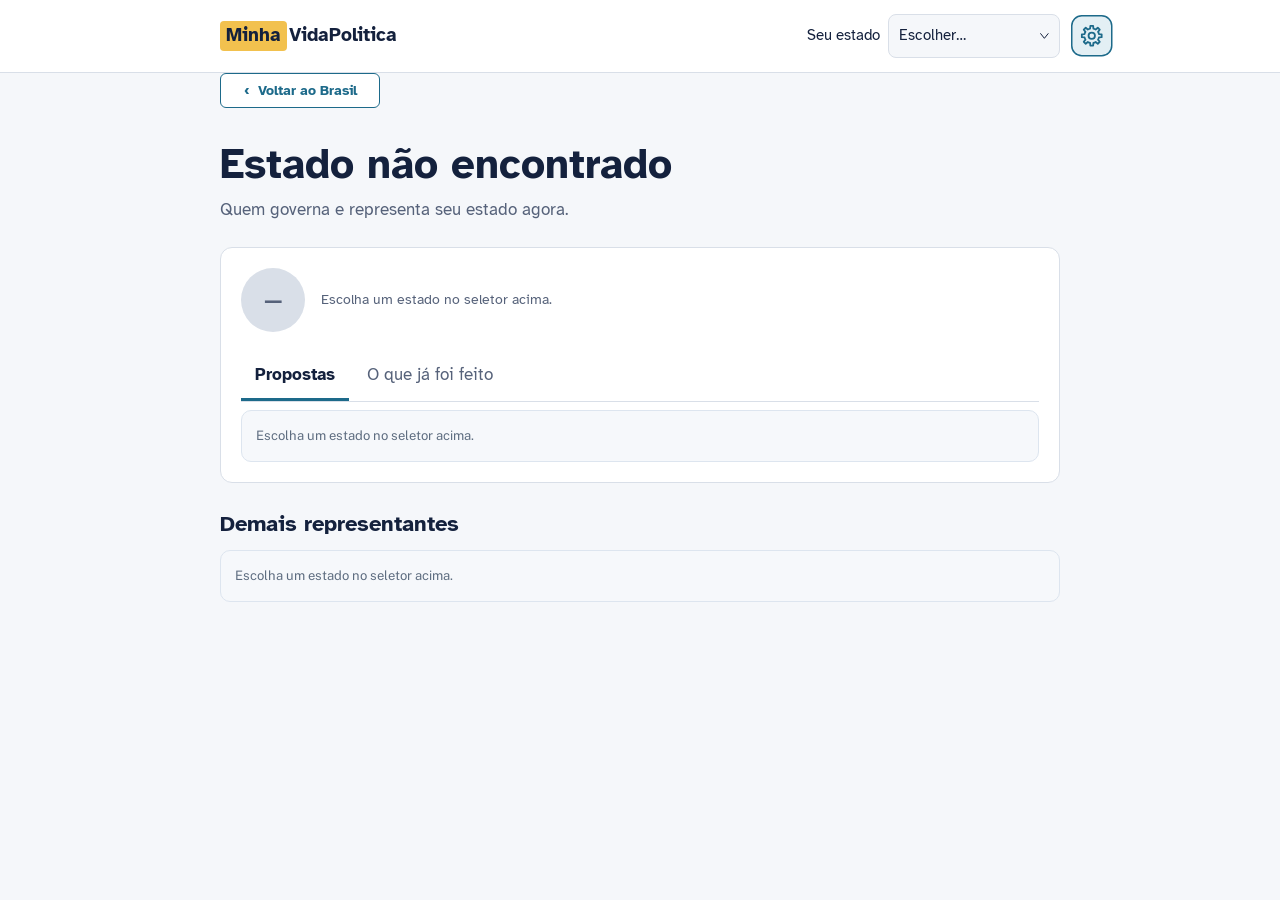
<file: frontend/estado.html>
<!doctype html>
<html lang="pt-BR">
<head>
  <meta charset="utf-8">
  <meta name="viewport" content="width=device-width, initial-scale=1">
  <title>Minha VidaPolitica · Estado</title>
  <meta name="description" content="Quem governa e representa seu estado agora.">
  <link rel="icon" href="assets/icons/configuracoes.svg" type="image/svg+xml">
  <link rel="stylesheet" href="css/estilo.css?v=cand2">
  <script src="js/preferencias.js?v=cand2"></script>
</head>
<body class="pagina-estado">
  <header class="cabecalho">
    <div class="conteudo cabecalho__conteudo">
      <a class="marca" href="index.html?brasil=1" aria-label="Minha VidaPolitica — página inicial">
        <span class="marca__destaque">Minha</span><span class="marca__nome">VidaPolitica</span>
      </a>
      <div class="escolha-estado">
        <span class="escolha-estado__rotulo" id="rotulo-estado">Seu estado</span>
        <button class="seletor-estado" id="seletor-estado" type="button" aria-haspopup="true" aria-expanded="false" aria-controls="menu-estados" aria-labelledby="rotulo-estado seletor-estado">
          <span class="seletor-estado__valor">Escolher…</span>
          <img class="seletor-estado__seta" src="assets/icons/seta-seletor.svg" width="9" height="7" alt="">
        </button>
        <div class="menu-estados" id="menu-estados" role="dialog" aria-labelledby="titulo-menu-estados" hidden>
          <p class="menu-estados__titulo" id="titulo-menu-estados">Escolha seu estado</p>
          <nav class="menu-estados__opcoes" aria-label="Estados"></nav>
          <button class="menu-estados__fechar" type="button">Fechar</button>
        </div>
      </div>
      <a class="atalho-configuracoes" href="configuracoes.html" aria-label="Configurações">
        <img src="assets/icons/configuracoes.svg" width="42" height="42" alt="">
      </a>
    </div>
  </header>

  <main>
    <div class="conteudo">
      <section class="introducao">
        <a class="botao-voltar" href="index.html?brasil=1">‹  Voltar ao Brasil</a>
        <div class="introducao__titulo-resumo">
          <h1 class="introducao__titulo" id="titulo-pagina">&nbsp;</h1>
          <p class="introducao__resumo" id="resumo-pagina">Quem governa e representa seu estado agora.</p>
        </div>
      </section>

      <section class="painel" aria-label="Mandato atual">
        <div class="representante" id="representante">
          <span class="avatar" aria-hidden="true"></span>
          <div class="identificacao"><p class="identificacao__linha">Carregando…</p></div>
        </div>
        <div class="abas" role="tablist" aria-label="Informações do mandato">
          <button class="aba" type="button" role="tab" id="aba-propostas" aria-controls="lista-propostas" data-aba="propostas" aria-selected="true">Propostas</button>
          <button class="aba" type="button" role="tab" id="aba-feito" aria-controls="lista-feito" data-aba="feito" aria-selected="false" tabindex="-1">O que já foi feito</button>
        </div>
        <div class="lista-informacoes" id="lista-propostas" role="tabpanel" aria-labelledby="aba-propostas"><p class="carregando">Carregando…</p></div>
        <div class="lista-informacoes" id="lista-feito" role="tabpanel" aria-labelledby="aba-feito" hidden><p class="carregando">Carregando…</p></div>
      </section>

      <section class="demais candidatos" id="candidatos" aria-labelledby="titulo-candidatos" hidden>
        <h2 class="demais__titulo" id="titulo-candidatos">Candidatos</h2>
        <p class="candidatos__intro"></p>
        <div class="lista-representantes"><p class="carregando">Carregando…</p></div>
        <p class="candidatos__fonte"></p>
      </section>

      <section class="demais" aria-labelledby="titulo-demais">
        <h2 class="demais__titulo" id="titulo-demais">Demais representantes</h2>
        <div class="lista-representantes" id="lista-representantes"><p class="carregando">Carregando…</p></div>
      </section>
    </div>
    <div class="espaco-final" aria-hidden="true"></div>
  </main>

  <script src="js/config.js?v=cand2"></script>
  <script src="js/dados-demo.js?v=cand2"></script>
  <script src="js/api.js?v=cand2"></script>
  <script src="js/ui.js?v=cand2"></script>
  <script src="js/estado.js?v=cand2"></script>
</body>
</html>
</file>
<file: frontend/css/estilo.css>
/* =========================================================================
   Minha VidaPolitica — site público do cidadão
   Estilos fiéis ao protótipo do Figma (KSI — Koda Software Inteligente).
   Desktop: conteúdo de 840px centralizado. Celular (< 768px): layout de 390px.
   ========================================================================= */

/* ---------- Fontes (arquivos locais em assets/fonts) ---------- */
@font-face { font-family: "Atkinson Hyperlegible"; font-weight: 400; font-style: normal; font-display: swap; src: url("../assets/fonts/atkinson-hyperlegible-latin-400-normal.woff2") format("woff2"); }
@font-face { font-family: "Atkinson Hyperlegible"; font-weight: 700; font-style: normal; font-display: swap; src: url("../assets/fonts/atkinson-hyperlegible-latin-700-normal.woff2") format("woff2"); }
@font-face { font-family: "Public Sans"; font-weight: 400; font-style: normal; font-display: swap; src: url("../assets/fonts/public-sans-latin-400-normal.woff2") format("woff2"); }
@font-face { font-family: "Public Sans"; font-weight: 500; font-style: normal; font-display: swap; src: url("../assets/fonts/public-sans-latin-500-normal.woff2") format("woff2"); }
@font-face { font-family: "Public Sans"; font-weight: 600; font-style: normal; font-display: swap; src: url("../assets/fonts/public-sans-latin-600-normal.woff2") format("woff2"); }
@font-face { font-family: "Public Sans"; font-weight: 700; font-style: normal; font-display: swap; src: url("../assets/fonts/public-sans-latin-700-normal.woff2") format("woff2"); }
@font-face { font-family: "Inter"; font-weight: 400; font-style: normal; font-display: swap; src: url("../assets/fonts/inter-latin-400-normal.woff2") format("woff2"); }
@font-face { font-family: "Inter"; font-weight: 700; font-style: normal; font-display: swap; src: url("../assets/fonts/inter-latin-700-normal.woff2") format("woff2"); }

/* ---------- Tokens (cores do Figma) ---------- */
:root {
  --fonte-titulos: "Atkinson Hyperlegible", system-ui, sans-serif;
  --fonte-cartoes: "Public Sans", system-ui, sans-serif;
  --fonte-config: "Inter", system-ui, sans-serif;

  --fundo: #f5f7fa;
  --superficie: #ffffff;
  --borda: #d9dfe8;
  --texto: #14213d;
  --texto-suave: #56627a;
  --primaria: #1d6a8a;
  --primaria-clara: #e3eff4;
  --marca: #f2c14e;

  --seletor-fundo: #f5f7fa;
  --cartao-fundo: #f6f8fb;
  --cartao-borda: #dde5ef;
  --cartao-titulo: #172a45;
  --cartao-texto: #5e6d80;
  --pilula-fundo: #e9eef4;
  --data-fundo: #e8edf4;
  --data-texto: #26374e;
  --trilha: #d5dfea;
  --avatar: #d9dfe8;

  --rep-borda: #dce4ee;
  --rep-faixa: #3478d4;
  --rep-selo-fundo: #eef4fb;
  --rep-avatar: #e7edf5;
  --rep-iniciais: #5d6b82;
  --rep-texto: #64748b;
  --rep-faixa-dados: #b8c3d2;

  /* status das propostas */
  --andamento-faixa: #eab542; --andamento-fundo: #fff0c7; --andamento-texto: #8c5e0a;
  --concluida-faixa: #31a06a; --concluida-fundo: #dff3e7; --concluida-texto: #24734a;
  --apresentada-faixa: #2382a5; --apresentada-fundo: #dceff7; --apresentada-texto: #176a89;

  /* cores das fontes (linha do tempo) */
  --azul-faixa: #2382a5; --azul-fundo: #dceff7; --azul-texto: #176a89;
  --verde-faixa: #31a06a; --verde-fundo: #dff3e7; --verde-texto: #24734a;
  --roxo-faixa: #7454c7; --roxo-fundo: #eee8fb; --roxo-texto: #604aa2;

  /* configurações */
  --cfg-linha: #e3e8ef;
  --cfg-segmento: #eceff3;
  --cfg-toggle-off: #cbd2dd;
  --cfg-perigo: #b42318;

  color-scheme: light;
}

/* Tema escuro (escolhido em Configurações ou "Automático" com o sistema escuro) */
:root[data-tema="escuro"] {
  --fundo: #0f1726;
  --superficie: #16213a;
  --borda: #2b3a55;
  --texto: #e8edf6;
  --texto-suave: #a7b3c8;
  --primaria: #6cb8d8;
  --primaria-clara: #1b3346;
  --seletor-fundo: #111b2f;
  --cartao-fundo: #1b2742;
  --cartao-borda: #2d3d5a;
  --cartao-titulo: #e8edf6;
  --cartao-texto: #a7b3c8;
  --pilula-fundo: #26344f;
  --data-fundo: #26344f;
  --data-texto: #dbe3f0;
  --trilha: #2d3d5a;
  --avatar: #2b3a55;
  --rep-borda: #2d3d5a;
  --rep-selo-fundo: #1e2f4d;
  --rep-avatar: #26344f;
  --rep-iniciais: #c4cee0;
  --rep-texto: #a7b3c8;
  --andamento-fundo: #3d321a; --andamento-texto: #f3cd7a;
  --concluida-fundo: #183828; --concluida-texto: #8fd8b0;
  --apresentada-fundo: #173445; --apresentada-texto: #8fd0ea;
  --azul-fundo: #173445; --azul-texto: #8fd0ea;
  --verde-fundo: #183828; --verde-texto: #8fd8b0;
  --roxo-fundo: #2c2547; --roxo-texto: #c5b5f5;
  --cfg-linha: #2b3a55;
  --cfg-segmento: #111b2f;
  --cfg-toggle-off: #3b4a66;
  --cfg-perigo: #ff8a80;
  color-scheme: dark;
}

/* Alto contraste: reforça cores e bordas */
:root[data-contraste="alto"] {
  --borda: #56627a;
  --cartao-borda: #56627a;
  --rep-borda: #56627a;
  --texto-suave: #2c3850;
  --cartao-texto: #2c3850;
  --rep-texto: #2c3850;
  --primaria: #0b4a63;
}
:root[data-contraste="alto"][data-tema="escuro"] {
  --borda: #a7b3c8;
  --cartao-borda: #a7b3c8;
  --rep-borda: #a7b3c8;
  --texto-suave: #dbe3f0;
  --cartao-texto: #dbe3f0;
  --rep-texto: #dbe3f0;
  --primaria: #9bd8f0;
}

/* Tamanho do texto */
:root[data-tamanho="pequeno"] body { zoom: 0.9; }
:root[data-tamanho="grande"] body { zoom: 1.15; }

/* ---------- Base ---------- */
*, *::before, *::after { box-sizing: border-box; }
html { -webkit-text-size-adjust: 100%; }
body {
  margin: 0;
  min-height: 100vh;
  display: flex;
  flex-direction: column;
  background: var(--fundo);
  color: var(--texto);
  font-family: var(--fonte-titulos);
  -webkit-font-smoothing: antialiased;
}
h1, h2, h3, p, ol, ul { margin: 0; padding: 0; }
ol, ul { list-style: none; }
a { color: inherit; text-decoration: none; }
button { font: inherit; color: inherit; background: none; border: 0; padding: 0; cursor: pointer; }
img, svg { display: block; }
:focus-visible { outline: 3px solid var(--marca); outline-offset: 2px; }
.visualmente-oculto {
  position: absolute !important; width: 1px; height: 1px; overflow: hidden;
  clip: rect(0 0 0 0); white-space: nowrap; border: 0; padding: 0; margin: -1px;
}
.conteudo { width: 840px; max-width: calc(100% - 144px); margin: 0 auto; }

/* =========================================================================
   Cabeçalho
   ========================================================================= */
.cabecalho { background: var(--superficie); border-bottom: 1px solid var(--borda); }
.cabecalho__conteudo {
  position: relative;
  display: flex;
  align-items: center;
  justify-content: space-between;
  padding: 14px 0;
}
.marca { display: inline-flex; align-items: center; gap: 2px; font-weight: 700; font-size: 19px; line-height: 1.55; color: #14213d; }
.marca__destaque { background: var(--marca); border-radius: 4px; padding: 0 6px; }
.marca__nome { color: var(--texto); }
.escolha-estado { position: relative; display: flex; align-items: center; gap: 8px; }
.escolha-estado__rotulo { font-size: 15px; line-height: 1.55; white-space: nowrap; }
.seletor-estado {
  display: flex; align-items: center; justify-content: space-between;
  width: 172px; height: 44px; padding: 0 10px;
  background: var(--seletor-fundo); border: 1px solid var(--borda); border-radius: 8px;
  font-size: 15px; line-height: 1.55; text-align: left;
}
.seletor-estado__valor { white-space: nowrap; overflow: hidden; text-overflow: ellipsis; }
.seletor-estado__seta { width: 9px; height: 7px; flex: none; }
:root[data-tema="escuro"] .seletor-estado__seta { filter: invert(1) brightness(1.6); }

.atalho-configuracoes {
  position: absolute; top: 16px; right: -52px;
  width: 40px; height: 40px;
}
.atalho-configuracoes img { width: 42px; height: 42px; margin: -1px; max-width: none; }

/* Variante do cabeçalho da página Brasil (desktop) */
@media (min-width: 768px) {
  .pagina-brasil .cabecalho__conteudo { padding: 16px 0; }
  .pagina-brasil .marca { gap: 3px; font-size: 16px; line-height: 20px; }
  .pagina-brasil .marca__destaque { width: 67px; height: 29px; border-radius: 5px; padding: 4px 6px 5px; }
  .pagina-brasil .escolha-estado__rotulo { font-size: 14px; line-height: 18px; }
  .pagina-brasil .seletor-estado { height: 40px; background: var(--cartao-fundo); font-size: 14px; line-height: 18px; }
}

/* ---------- Menu de estados ---------- */
.menu-estados {
  position: absolute; top: calc(100% + 8px); right: 0; z-index: 20;
  width: 420px;
  display: flex; flex-direction: column; gap: 12px;
  padding: 16px;
  background: var(--superficie);
  border: 1px solid var(--borda);
  border-radius: 12px;
  box-shadow: 0 12px 32px rgba(20, 33, 61, 0.14);
}
.menu-estados[hidden] { display: none; }
.menu-estados__titulo { font-size: 18px; font-weight: 700; line-height: 22px; }
.menu-estados__opcoes { display: flex; flex-wrap: wrap; gap: 8px; }
.menu-estados__uf {
  display: flex; align-items: center; justify-content: center;
  width: 69.09px; height: 48px;
  background: var(--superficie); border: 1px solid var(--borda); border-radius: 8px;
  font-size: 17px; font-weight: 700; line-height: 1.55; color: var(--texto);
}
a.menu-estados__uf:hover { border-color: var(--primaria); background: var(--primaria-clara); }
.menu-estados__uf[aria-current="true"] { border-color: var(--primaria); box-shadow: inset 0 0 0 1px var(--primaria); }
.menu-estados__uf--inativa { cursor: default; }
.menu-estados__ultima { display: flex; justify-content: center; gap: 8px; width: 100%; }
.menu-estados__fechar { align-self: flex-start; font-size: 15px; font-weight: 700; line-height: normal; color: var(--primaria); }

/* =========================================================================
   Página (layout geral)
   ========================================================================= */
main { flex: 1 0 auto; display: flex; flex-direction: column; }
.introducao__titulo-resumo { display: flex; flex-direction: column; gap: 8px; padding: 32px 0 24px; }
.introducao__titulo { font-size: 42px; font-weight: 700; line-height: 1.15; }
.introducao__resumo { max-width: 663px; font-size: 17px; line-height: 1.55; color: var(--texto-suave); }

.botao-voltar {
  display: inline-flex; align-items: center; justify-content: center;
  width: 160px; height: 35.25px; padding: 0 12px;
  background: var(--superficie); border: 1px solid var(--primaria); border-radius: 6px;
  font-size: 14px; font-weight: 700; line-height: normal; color: var(--primaria);
  white-space: pre;
}

/* Página Brasil (desktop) */
@media (min-width: 768px) {
  .pagina-brasil .introducao__titulo-resumo { gap: 0; padding: 19px 0 0; }
  .pagina-brasil .introducao__titulo { font-size: 30px; line-height: 34px; }
  .pagina-brasil .introducao__resumo { max-width: none; margin-top: 42px; font-size: 16px; line-height: 22px; }
  .pagina-brasil .painel { margin-top: 56.25px; }
}

.espaco-final { height: 102px; flex: none; }

.rodape-fontes {
  display: flex; justify-content: space-between; gap: 16px;
  margin-top: auto; padding: 0 21px 86px;
  font-size: 10.5px; line-height: 13px; color: var(--texto-suave);
}
.rodape-fontes + .espaco-final { display: none; }

/* =========================================================================
   Painel do mandato atual
   ========================================================================= */
.painel {
  background: var(--superficie);
  border: 1px solid var(--borda);
  border-radius: 12px;
  padding: 20px;
}
.representante { display: flex; align-items: center; gap: 16px; }
.avatar {
  flex: none; display: flex; align-items: center; justify-content: center;
  width: 64px; height: 64px; border-radius: 50%;
  background: var(--avatar);
  font-size: 22px; font-weight: 700; line-height: 1.55; color: var(--texto-suave);
}
.identificacao { flex: 1 1 0; min-width: 0; display: flex; flex-direction: column; }
.identificacao__linha { font-size: 14.17px; line-height: 26.35px; color: var(--texto-suave); }
.identificacao__nome { font-size: 20px; font-weight: 700; line-height: 1.55; }

.abas { display: flex; gap: 4px; padding-top: 20px; border-bottom: 1px solid var(--borda); }
.aba {
  padding: 10px 14px;
  border-bottom: 3px solid transparent;
  font-size: 17px; line-height: 1.55; color: var(--texto-suave);
  white-space: nowrap;
}
.aba[aria-selected="true"] { font-weight: 700; color: var(--texto); border-bottom-color: var(--primaria); }

.lista-informacoes { display: flex; flex-direction: column; gap: 8px; padding-top: 8px; }
.lista-informacoes[hidden] { display: none; }

.aviso-neutro {
  padding: 16px 14px;
  background: var(--cartao-fundo); border: 1px solid var(--cartao-borda); border-radius: 10px;
  font-family: var(--fonte-cartoes); font-size: 13px; line-height: 1.4; color: var(--cartao-texto);
}
.carregando { padding: 16px 2px; font-size: 14px; color: var(--texto-suave); }

/* ---------- Faixa lateral (comum aos cartões) ---------- */
.faixa { position: absolute; left: -1px; top: -1px; bottom: -1px; width: 3px; }

/* ---------- Cartão de proposta ---------- */
.cartao-proposta {
  position: relative; overflow: hidden;
  display: flex; flex-direction: column;
  min-height: 82px;
  padding: 7px 9px 6px 13px;
  background: var(--cartao-fundo); border: 1px solid var(--cartao-borda); border-radius: 10px;
  font-family: var(--fonte-cartoes);
}
.cartao-proposta .faixa { background: var(--apresentada-faixa); }
.cartao-proposta--andamento .faixa { background: var(--andamento-faixa); }
.cartao-proposta--concluida .faixa { background: var(--concluida-faixa); }
.cartao-proposta--apresentada .faixa { background: var(--apresentada-faixa); }

.cartao-proposta__topo { display: flex; align-items: flex-start; justify-content: space-between; gap: 12px; min-height: 18px; }
.selo-status {
  flex: none; display: inline-flex; align-items: center; gap: 5px;
  width: 118px; height: 18px; padding-left: 8px; margin-top: 0.25px;
  border-radius: 9px;
  font-size: 9.5px; font-weight: 600; line-height: normal; white-space: nowrap;
}
.selo-status img { flex: none; }
.selo-status--andamento { background: var(--andamento-fundo); color: var(--andamento-texto); }
.selo-status--concluida { width: 74px; background: var(--concluida-fundo); color: var(--concluida-texto); }
.selo-status--apresentada { background: var(--apresentada-fundo); color: var(--apresentada-texto); }

.cartao-proposta__fontes { display: flex; align-items: flex-start; justify-content: flex-end; gap: 29px; margin-left: auto; }
.pilula {
  display: inline-flex; align-items: center; justify-content: center; gap: 0;
  min-height: 18px; padding: 0 8px;
  background: var(--pilula-fundo); border-radius: 9px;
  font-size: 9px; font-weight: 500; line-height: normal; color: var(--cartao-texto);
  text-align: center; white-space: nowrap;
}
.pilula--link { position: relative; padding: 0 10px 0 21px; }
.pilula--link svg { position: absolute; left: 8px; top: 50%; transform: translateY(-50%); }
a.pilula:hover { text-decoration: underline; }

.cartao-proposta__titulo { margin-top: 8px; font-size: 14px; font-weight: 600; line-height: normal; color: var(--cartao-titulo); }
.cartao-proposta__descricao { margin-top: 4px; font-size: 12px; font-weight: 400; line-height: normal; color: var(--cartao-texto); }
.cartao-proposta__texto-unico { display: none; }

/* Página Brasil (desktop): faixa sempre azul, como no protótipo */
@media (min-width: 768px) {
  .pagina-brasil .cartao-proposta .faixa { background: var(--apresentada-faixa); }
}

/* ---------- Linha do tempo (O que já foi feito) ---------- */
.linha-tempo { position: relative; display: flex; flex-direction: column; gap: 8px; }
.linha-tempo::before {
  content: ""; position: absolute; left: 4px; top: 18px; bottom: 18px; width: 2px;
  background: var(--trilha);
}
.registro { position: relative; padding-left: 12px; }
.registro__marco { position: absolute; left: 0; top: 13px; width: 10px; height: 10px; border-radius: 50%; }
.registro__cartao {
  position: relative; overflow: hidden;
  min-height: 78px; margin-right: 12px;
  padding: 6px 12px 6px 10px;
  background: var(--cartao-fundo); border: 1px solid var(--cartao-borda); border-radius: 10px;
  font-family: var(--fonte-cartoes);
}
.registro__topo { display: flex; align-items: flex-start; justify-content: space-between; gap: 12px; }
.registro__data {
  flex: none; display: inline-flex; align-items: center; justify-content: center;
  width: 82px; height: 18px; border-radius: 9px;
  background: var(--data-fundo);
  font-size: 9px; font-weight: 600; line-height: normal; color: var(--data-texto);
}
.registro__fonte {
  position: relative; display: inline-flex; align-items: center;
  min-height: 18px; margin-top: -0.25px; padding: 1px 4px 1px 19px;
  border-radius: 9px;
  font-size: 8.8px; font-weight: 500; line-height: normal; text-align: left;
}
.registro__fonte svg { position: absolute; left: 8px; top: 50%; transform: translateY(-50%); }
a.registro__fonte:hover { text-decoration: underline; }
.registro__descricao { margin-top: 8px; font-size: 12px; font-weight: 400; line-height: normal; color: var(--cartao-titulo); }

.registro--azul .registro__marco, .registro--azul .faixa { background: var(--azul-faixa); }
.registro--azul .registro__fonte { background: var(--azul-fundo); color: var(--azul-texto); }
.registro--verde .registro__marco, .registro--verde .faixa { background: var(--verde-faixa); }
.registro--verde .registro__fonte { background: var(--verde-fundo); color: var(--verde-texto); }
.registro--roxo .registro__marco, .registro--roxo .faixa { background: var(--roxo-faixa); }
.registro--roxo .registro__fonte { background: var(--roxo-fundo); color: var(--roxo-texto); }

/* Página Brasil (desktop): cartões de histórico sem marcos, como no protótipo */
@media (min-width: 768px) {
  .pagina-brasil .linha-tempo::before, .pagina-brasil .registro__marco { display: none; }
  .pagina-brasil .registro { padding-left: 0; }
  .pagina-brasil .registro__cartao {
    min-height: 82px; margin-right: 0; padding: 6px 10px 6px 10px;
    background: #f7f9fc; border-color: var(--borda);
    font-family: var(--fonte-titulos);
  }
  :root[data-tema="escuro"] .pagina-brasil .registro__cartao { background: var(--cartao-fundo); }
  .pagina-brasil .registro__cartao .faixa { width: 4px; border-radius: 2px; }
  .pagina-brasil .registro--azul .faixa { background: #1d6a8a; }
  .pagina-brasil .registro--verde .faixa { background: #14854f; }
  .pagina-brasil .registro--roxo .faixa { background: #6e4fc4; }
  .pagina-brasil .registro__data {
    width: 115px; height: 16px; border-radius: 8px; background: #e8f0f7;
    font-size: 10px; font-weight: 700; line-height: 12px; color: #14213d;
  }
  .pagina-brasil .registro__fonte {
    min-height: 16px; margin-top: 0; padding: 0 36px; border-radius: 8px;
    font-size: 10px; font-weight: 700; line-height: 12px; text-align: center;
  }
  .pagina-brasil .registro__fonte svg { display: none; }
  .pagina-brasil .registro--azul .registro__fonte { background: #dff0f6; color: #146b8a; }
  .pagina-brasil .registro--verde .registro__fonte { background: #e0f2e5; color: #14854f; }
  .pagina-brasil .registro--roxo .registro__fonte { background: #f0e8fc; color: #6e4fc4; }
  :root[data-tema="escuro"] .pagina-brasil .registro__data { background: var(--data-fundo); color: var(--data-texto); }
  :root[data-tema="escuro"] .pagina-brasil .registro--azul .registro__fonte { background: var(--azul-fundo); color: var(--azul-texto); }
  :root[data-tema="escuro"] .pagina-brasil .registro--verde .registro__fonte { background: var(--verde-fundo); color: var(--verde-texto); }
  :root[data-tema="escuro"] .pagina-brasil .registro--roxo .registro__fonte { background: var(--roxo-fundo); color: var(--roxo-texto); }
  .pagina-brasil .registro__descricao { margin-top: 8px; font-size: 14px; line-height: 17px; color: var(--texto); }
}

/* =========================================================================
   Demais representantes
   ========================================================================= */
.demais { display: flex; flex-direction: column; gap: 8px; padding-top: 24px; }
.demais__titulo { font-size: 22px; font-weight: 700; line-height: 1.55; }
.lista-representantes { display: flex; flex-direction: column; gap: 8px; }
.cartao-rep {
  position: relative; overflow: hidden;
  display: grid; grid-template-columns: 44px 1fr auto; align-items: center; column-gap: 16px;
  min-height: 82px; padding: 0 19px 0 17px;
  background: var(--superficie); border: 1px solid var(--rep-borda); border-radius: 10px;
  font-family: var(--fonte-cartoes);
}
.cartao-rep .faixa { width: 4px; border-radius: 2px; background: var(--rep-faixa); }
.cartao-rep__avatar {
  display: flex; align-items: center; justify-content: center;
  width: 44px; height: 44px; border-radius: 50%;
  background: var(--rep-avatar);
  font-size: 14px; font-weight: 700; color: var(--rep-iniciais);
}
.cartao-rep__textos { display: flex; flex-direction: column; gap: 6px; min-width: 0; padding: 14px 0; }
.cartao-rep__nome { font-size: 16px; font-weight: 600; line-height: normal; color: var(--cartao-titulo); }
.cartao-rep__detalhe { font-size: 12px; line-height: normal; color: var(--rep-texto); }
.cartao-rep__selo {
  display: inline-flex; align-items: center; justify-content: center;
  width: 144px; height: 26px; border-radius: 13px;
  background: var(--rep-selo-fundo);
  font-size: 10px; font-weight: 600; color: var(--rep-faixa);
}
.cartao-rep--dados { min-height: 76px; }
.cartao-rep--dados .faixa { background: var(--rep-faixa-dados); }
.cartao-rep--dados .cartao-rep__avatar { font-size: 16px; }
.cartao-rep--dados .cartao-rep__textos { gap: 0; padding: 9px 0 7px; }
.cartao-rep__rotulo { font-size: 11px; line-height: normal; color: var(--rep-texto); }
.cartao-rep__quantidade { font-size: 15px; font-weight: 600; line-height: normal; color: var(--cartao-titulo); padding: 2px 0 3px; }
.cartao-rep__lista { font-size: 10px; line-height: normal; color: var(--rep-texto); }

/* =========================================================================
   Celular (< 768px) — frames de 390px do protótipo
   ========================================================================= */
@media (max-width: 767px) {
  .conteudo { width: auto; max-width: none; margin: 0; padding: 0 20px; }

  .cabecalho__conteudo {
    position: static; flex-direction: column; align-items: flex-start; gap: 12px;
    padding: 14px 20px;
  }
  .cabecalho { position: relative; }
  .atalho-configuracoes { top: 8px; right: 16px; }
  .menu-estados {
    position: fixed; top: 50%; left: 50%; right: auto; transform: translate(-50%, -50%);
    width: min(350px, calc(100vw - 24px));
  }
  .menu-estados__uf { width: 69.09px; }

  .introducao__titulo { font-size: 28px; }
  .introducao__resumo { max-width: none; }
  .botao-voltar { height: 35px; }

  .painel { padding: 20px; }

  .rodape-fontes { display: none; }
  .rodape-fontes + .espaco-final { display: block; }
  .espaco-final { height: 124px; }

  /* Proposta (celular) */
  .cartao-proposta { min-height: 160px; padding: 6px 9px 10px 9px; }
  .selo-status { width: 105px; height: 17px; padding-left: 7px; font-size: 10.5px; gap: 4px; }
  .selo-status--concluida { width: 105px; }
  .cartao-proposta__topo { gap: 4px; }
  .cartao-proposta__fontes { flex-direction: column; align-items: flex-end; gap: 4px; }
  .pilula { min-height: 17px; font-size: 9.5px; padding: 0 5px; }
  .pilula--link { padding: 0 5px 0 18px; }
  .cartao-proposta__titulo { margin-top: 8px; font-size: 13.5px; }
  .cartao-proposta__descricao { margin-top: 8px; font-size: 12.5px; }

  /* Brasil (celular): texto único e fontes empilhadas */
  .pagina-brasil .cartao-proposta { min-height: 130px; }
  .pagina-brasil .selo-status { width: 100px; height: 18px; }
  .pagina-brasil .cartao-proposta__fontes { flex-direction: column; align-items: flex-end; gap: 4px; }
  .pagina-brasil .pilula { min-height: 17px; max-width: 158px; padding: 0 5px; white-space: normal; }
  .pagina-brasil .pilula:nth-child(2) { min-height: 28px; }
  .pagina-brasil .pilula--link svg { display: none; }
  .pagina-brasil .pilula--link { padding: 0 5px; }
  .pagina-brasil .cartao-proposta--com-texto-unico .cartao-proposta__titulo,
  .pagina-brasil .cartao-proposta--com-texto-unico .cartao-proposta__descricao { display: none; }
  .pagina-brasil .cartao-proposta__texto-unico {
    display: block; margin-top: 8px;
    font-size: 13px; font-weight: 600; line-height: normal; color: var(--cartao-titulo);
  }

  /* Linha do tempo (celular) */
  .registro__cartao { min-height: 100px; padding: 6px 11px 8px 9px; }
  .registro__data { width: 64px; height: 17px; font-size: 10px; }
  .registro__fonte { max-width: 120px; font-size: 9.5px; padding: 3px 5px 3px 18px; }
  .registro__descricao { margin-top: 6px; }

  /* Representantes (celular) */
  .cartao-rep {
    grid-template-columns: 44px 1fr; column-gap: 10px;
    min-height: 94px; padding: 0 14px 0 13px; align-items: start;
  }
  .cartao-rep .faixa { bottom: auto; height: 86px; }
  .cartao-rep__avatar { margin-top: 19px; font-size: 13px; }
  .cartao-rep__textos { padding: 9px 0 0; gap: 8px; }
  .cartao-rep__nome { font-size: 15px; }
  .cartao-rep__selo {
    grid-column: 2; justify-self: end;
    width: 98px; height: 18px; margin: 4px 0 15px; border-radius: 9px;
  }
  .cartao-rep--dados { min-height: 90px; }
  .cartao-rep--dados .faixa { height: 82px; }
  .cartao-rep--dados .cartao-rep__avatar { margin-top: 18px; font-size: 15px; }
  .cartao-rep--dados .cartao-rep__textos { padding: 7px 0 10px; }
  .cartao-rep__quantidade { font-size: 14.5px; }
  .cartao-rep__lista { font-size: 11px; }
}

/* =========================================================================
   Configurações (protótipo em Inter)
   ========================================================================= */
.pagina-config { font-family: var(--fonte-config); }
.pagina-config .cabecalho { border-bottom-color: #e1e4ea; }
:root[data-tema="escuro"] .pagina-config .cabecalho { border-bottom-color: var(--borda); }
.pagina-config .cabecalho__conteudo { height: 63px; padding: 0; }
.pagina-config .marca { gap: 8px; font-size: 18px; line-height: normal; }
.pagina-config .marca__destaque { display: inline-flex; align-items: center; justify-content: center; width: 70px; height: 30px; border-radius: 4px; padding: 0; }
.pagina-config .atalho-configuracoes { position: static; }

.config { padding-top: 26px; }
.config__voltar {
  display: inline-block; position: relative;
  font-size: 14px; font-weight: 700; line-height: normal; color: var(--primaria);
}
.config__voltar::after {
  content: ""; position: absolute; left: 18px; bottom: -3px; width: 40px; height: 1.5px;
  border-radius: 1px; background: var(--primaria);
}
.config__titulo { margin-top: 11px; font-size: 36px; font-weight: 700; line-height: normal; }
.config__resumo { margin-top: 6px; font-size: 16px; line-height: normal; color: var(--texto-suave); }

.config__secao-titulo { margin-top: 31px; font-size: 20px; font-weight: 700; line-height: normal; }
.config__secao-titulo--primeira { margin-top: 33px; }
.config__secao:not(:first-of-type) .config__secao-titulo { margin-top: 18px; }
.config__cartao {
  margin-top: 12px;
  background: var(--superficie); border: 1px solid var(--borda); border-radius: 12px;
}
.config__linha {
  position: relative;
  display: flex; align-items: center; justify-content: space-between; gap: 24px;
  width: 100%; min-height: 86px; padding: 0 23px;
  text-align: left;
}
.config__linha--curta { min-height: 64px; }
.config__linha + .config__linha::before {
  content: ""; position: absolute; top: -0.5px; left: 23px; right: 23px; height: 1px;
  background: var(--cfg-linha);
}
.config__textos { display: flex; flex-direction: column; gap: 3px; min-width: 0; }
.config__rotulo { font-size: 16px; font-weight: 700; line-height: normal; color: var(--texto); }
.config__descricao { font-size: 14px; line-height: normal; color: var(--texto-suave); }
.config__valor { display: inline-flex; align-items: center; gap: 13px; font-size: 15px; color: var(--texto-suave); white-space: nowrap; }
.config__chevron { flex: none; width: 8px; height: 12px; }
.config__chevron path { stroke: var(--texto-suave); }
.config__linha--perigo .config__rotulo { color: var(--cfg-perigo); }
.config__linha--perigo .config__chevron path { stroke: var(--cfg-perigo); }
button.config__linha:hover, a.config__linha:hover { background: var(--fundo); }
.config__cartao > .config__linha:first-child { border-radius: 12px 12px 0 0; }
.config__cartao > .config__linha:last-child { border-radius: 0 0 12px 12px; }
.config__cartao > .config__linha:only-child { border-radius: 12px; }

.config__select {
  position: relative; flex: none; width: 220px; height: 40px;
}
.config__select select {
  appearance: none; -webkit-appearance: none;
  width: 100%; height: 100%; padding: 0 36px 0 13px;
  background: var(--seletor-fundo); border: 1px solid var(--borda); border-radius: 8px;
  font: 400 15px/normal var(--fonte-config); color: var(--texto);
  cursor: pointer;
}
.config__select svg { position: absolute; right: 12px; top: 50%; transform: translateY(-50%); pointer-events: none; }
.config__select svg path { stroke: var(--texto-suave); }

.segmentos {
  flex: none; display: grid; grid-template-columns: repeat(3, 1fr); gap: 0;
  width: 320px; height: 40px; padding: 4px;
  background: var(--cfg-segmento); border-radius: 10px;
}
.segmentos__opcao {
  border: 1px solid transparent; border-radius: 7px;
  font-size: 14px; line-height: normal; color: var(--texto-suave);
}
.segmentos__opcao[aria-checked="true"] {
  background: var(--superficie); border-color: var(--borda);
  font-weight: 700; color: var(--texto);
}

.interruptor {
  position: relative; flex: none; width: 44px; height: 26px; border-radius: 13px;
  background: var(--cfg-toggle-off); transition: background 0.15s;
}
.interruptor::after {
  content: ""; position: absolute; top: 3px; left: 3px; width: 20px; height: 20px; border-radius: 50%;
  background: #fff; transition: transform 0.15s;
}
.interruptor[aria-checked="true"] { background: var(--primaria); }
.interruptor[aria-checked="true"]::after { transform: translateX(18px); }
:root[data-tema="escuro"] .interruptor[aria-checked="true"] { background: #1d6a8a; }

.config__rodape { padding: 13px 0 40px; font-size: 13px; line-height: normal; text-align: center; color: var(--texto-suave); }
.config__aviso {
  position: fixed; left: 50%; bottom: 24px; transform: translateX(-50%); z-index: 30;
  padding: 10px 16px; border-radius: 8px;
  background: #14213d; color: #fff; font-size: 14px;
}
.config__aviso[hidden] { display: none; }

@media (max-width: 767px) {
  .pagina-config .cabecalho__conteudo { flex-direction: row; align-items: center; height: 55px; padding: 0 16px; }
  .pagina-config .marca { font-size: 16px; gap: 6px; }
  .pagina-config .marca__destaque { width: 62px; height: 26px; }
  .pagina-config .atalho-configuracoes { position: static; }
  .config { padding: 26px 16px 0; }
  .config__titulo { font-size: 28px; margin-top: 12px; }
  .config__resumo { max-width: 290px; font-size: 15px; line-height: 18px; }
  .config__secao-titulo { font-size: 18px; }
  .config__linha { flex-wrap: wrap; gap: 0; padding: 16px 15px; min-height: 0; }
  .config__linha + .config__linha::before { left: 15px; right: 15px; }
  .config__linha--curta { padding: 20px 15px; }
  .config__rotulo { font-size: 15px; }
  .config__descricao { max-width: 240px; font-size: 13px; line-height: 16px; }
  .config__linha--empilhada { flex-direction: column; align-items: stretch; gap: 14px; }
  .config__linha--empilhada .config__select, .config__linha--empilhada .segmentos { width: 100%; height: 44px; }
  .config__textos { flex: 1 1 0; }
  .config__rodape { font-size: 12px; }
}

/* =========================================================================
   Candidatos da eleição (extensão fora do escopo validado, RN01)
   Reaproveita o cartão de representante; faixa e etiqueta ficam neutras,
   sem cor de destaque para eleito ou não eleito (RN04).
   ========================================================================= */
.sr-only { position: absolute; width: 1px; height: 1px; overflow: hidden; clip: rect(0 0 0 0); white-space: nowrap; }
.identificacao__resumo { margin-top: 4px; font-size: 13px; line-height: 1.4; color: var(--texto-suave); }

.candidatos__intro { font-size: 13px; line-height: 1.45; color: var(--texto-suave); max-width: 62ch; padding-bottom: 4px; }
.candidatos__fonte {
  display: flex; flex-wrap: wrap; justify-content: space-between; gap: 4px 16px;
  padding: 4px 2px 0; font-size: 10.5px; line-height: 13px; color: var(--texto-suave);
}
.candidatos__fonte a { color: inherit; }
.candidatos[hidden] { display: none; }
.pagina-brasil .candidatos { padding-bottom: 20px; }

.cartao-rep--candidato .faixa { background: var(--rep-faixa-dados); }
.cartao-rep--candidato { grid-template-columns: 52px 1fr auto; }
.cartao-rep--candidato .cartao-rep__avatar { width: 52px; height: 52px; font-size: 15px; }
img.avatar--foto, img.cartao-rep__avatar--foto { object-fit: cover; object-position: center top; background: var(--rep-avatar); }
.numero-urna {
  display: inline-block; min-width: 28px; margin-right: 8px; padding: 0 6px;
  border: 2px solid var(--cartao-titulo); border-radius: 6px; text-align: center;
  font-size: 12px; font-weight: 800; line-height: 1.35; color: var(--cartao-titulo); font-variant-numeric: tabular-nums;
}
.cartao-rep__plano {
  display: inline-flex; align-items: center; gap: 5px; align-self: flex-start;
  font-size: 12px; font-weight: 600; color: var(--primaria); text-decoration: none;
}
.cartao-rep__plano:hover { text-decoration: underline; }
.candidatos__credito { flex-basis: 100%; }
.cartao-rep--candidato .cartao-rep__selo { background: transparent; border: 1px solid var(--rep-borda); color: var(--rep-texto); }
.cartao-rep--candidato .cartao-rep__nome { overflow-wrap: anywhere; }

/* Eleito(a): faixa e selo em verde (reaproveita as variáveis --verde-*, que já têm tema escuro) */
.cartao-rep--eleito .faixa { background: var(--verde-faixa); }
.cartao-rep--candidato.cartao-rep--eleito .cartao-rep__selo {
  background: var(--verde-fundo); border-color: var(--verde-faixa); color: var(--verde-texto); font-weight: 700;
}

@media (max-width: 767px) {
  .cartao-rep--candidato { grid-template-columns: 52px 1fr; min-height: 94px; }
  .candidatos__fonte { padding-bottom: 8px; }
}

/* Leitor do plano de governo dentro do cartão de proposta (PDF do próprio site) */
.cartao-proposta__leitor { margin-top: 12px; }
.cartao-proposta__ler {
  font: inherit; font-size: 13px; font-weight: 600; color: var(--primaria);
  background: transparent; border: 1px solid var(--borda); border-radius: 8px; padding: 6px 12px; cursor: pointer;
}
.cartao-proposta__ler:hover { background: var(--cartao-fundo); }
.cartao-proposta__pdf {
  display: block; width: 100%; height: min(70vh, 640px); margin-top: 10px;
  border: 1px solid var(--borda); border-radius: 8px; background: #fff;
}
</file>
